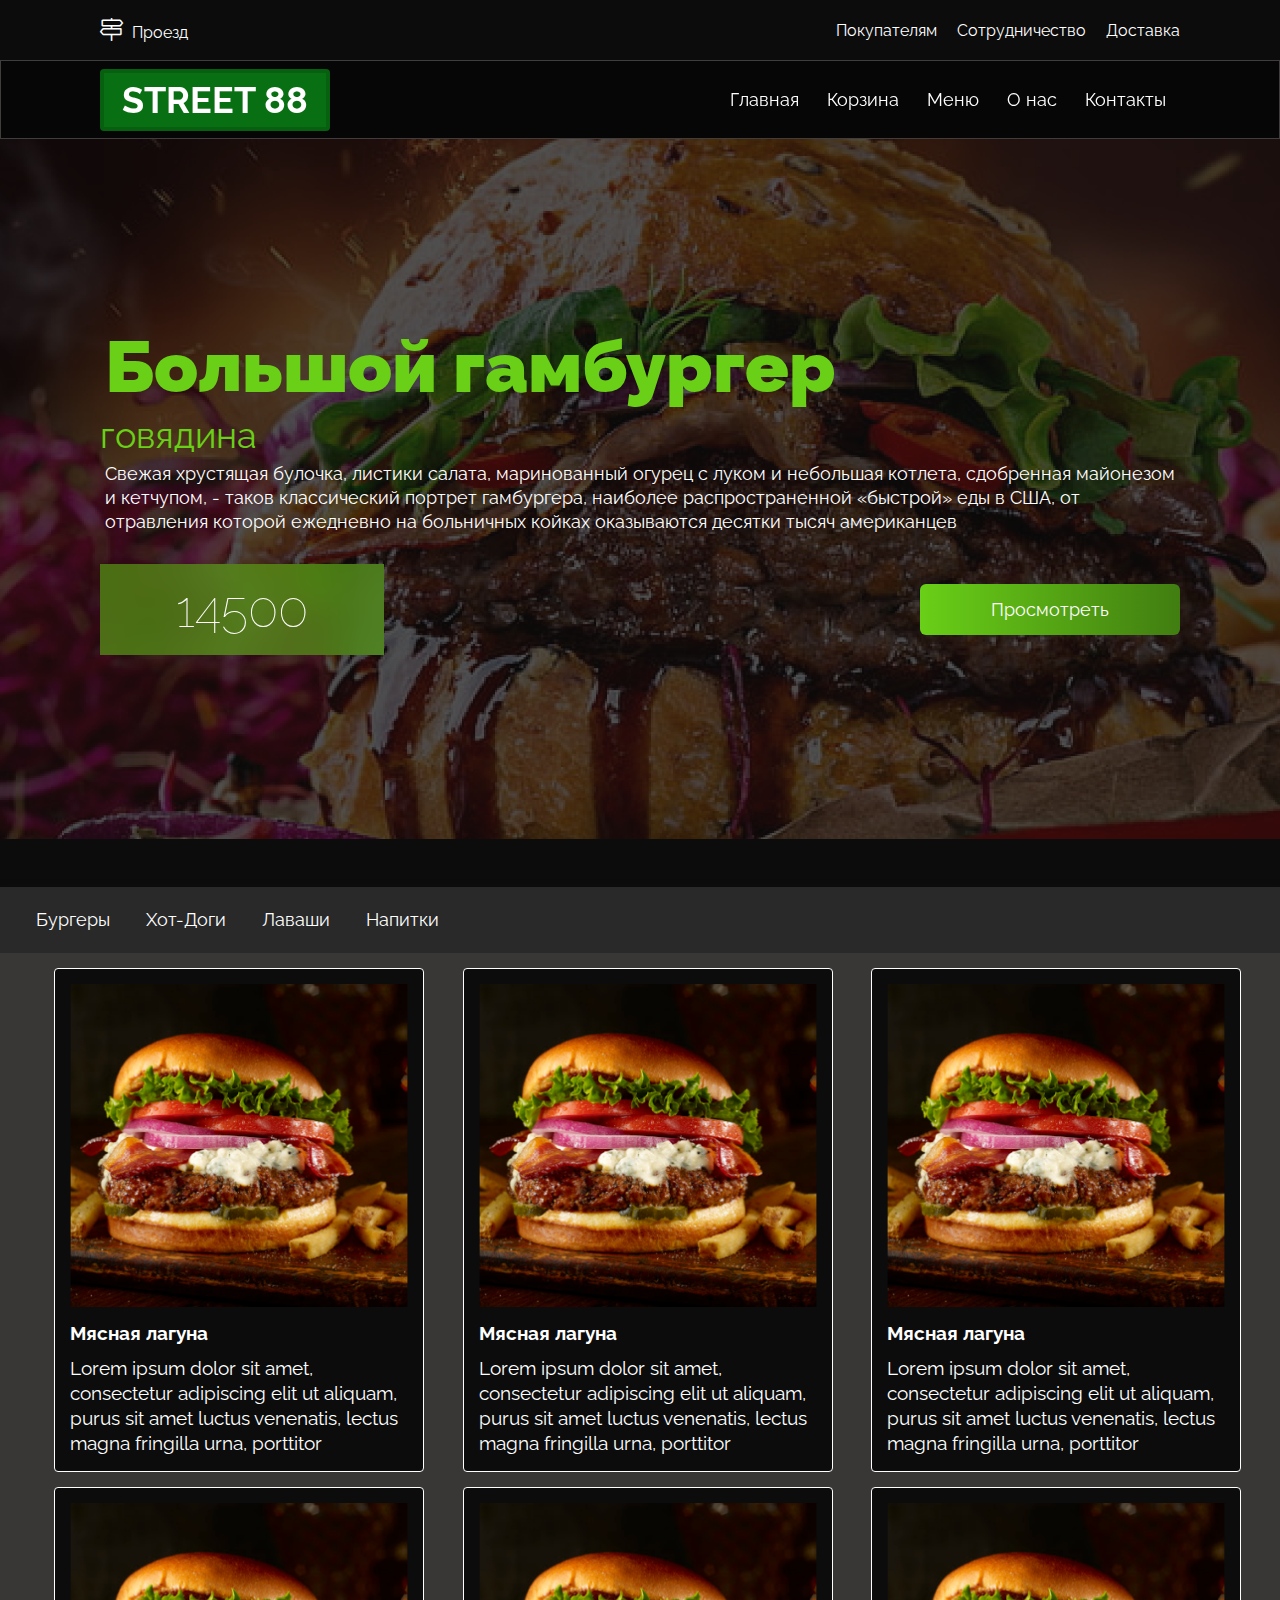
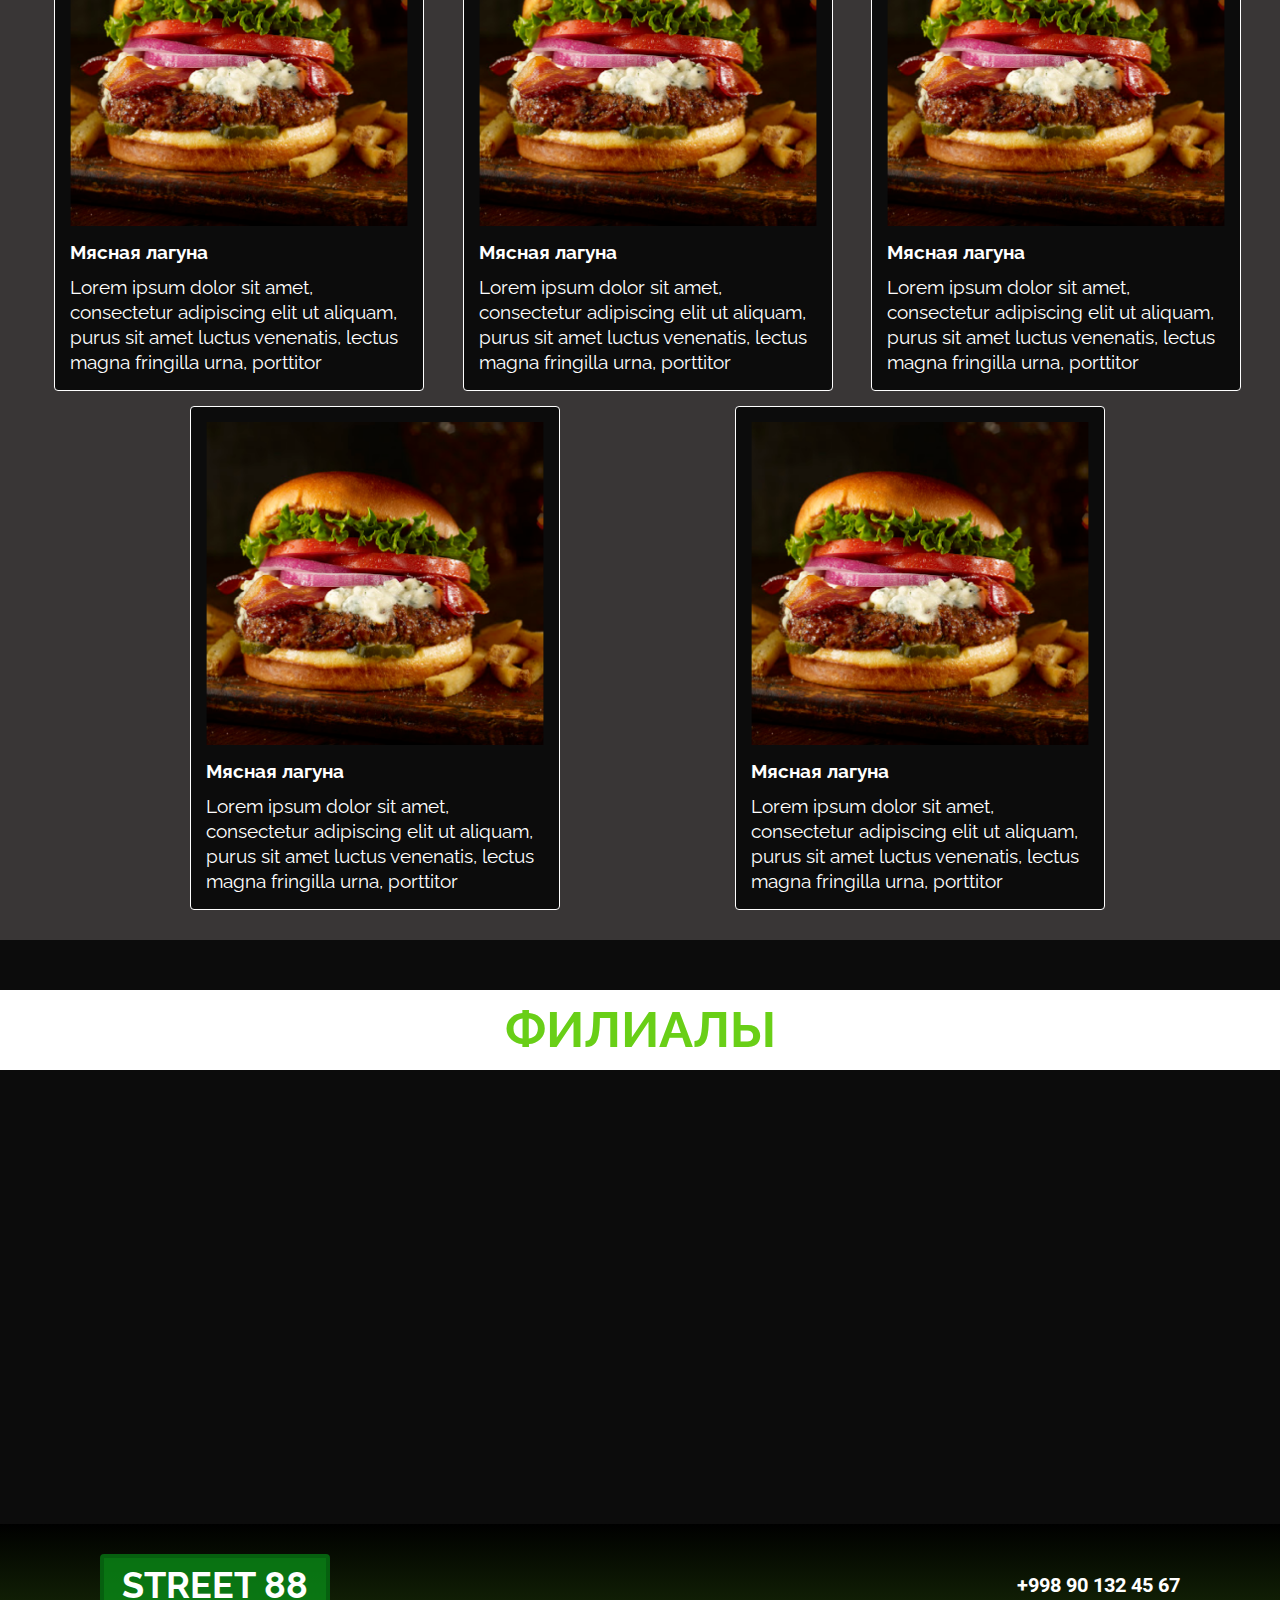
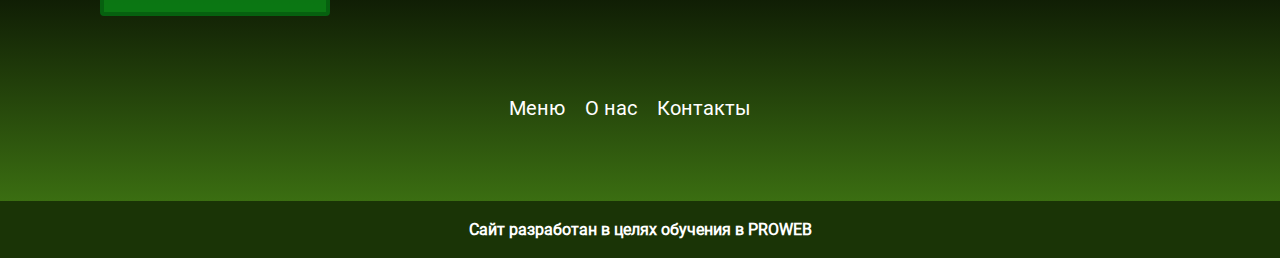
<file: index.html>
<!DOCTYPE html>
<html lang="en">
<head>
    <meta charset="UTF-8">
    <meta http-equiv="X-UA-Compatible" content="IE=edge">
    <meta name="viewport" content="width=device-width, initial-scale=1.0">
    <title>Street 88</title>
    <link rel="icon" href="images/icon-logo.png">
    <link rel="stylesheet" href="styles/all.min.css">
    <link rel="stylesheet" href="styles/style.css">
    <link rel="stylesheet" href="styles/media.css">
</head>
<body>
<header class="header">
        <div class="container">
          <div class="header__poster">
            <div class="header__poster-link">
                <a href=""><i class="fal fa-map-signs header__poster-icon"></i>
                <span class="header__poster-span">Проезд</span></a>
            </div>
            <div class="header__poster-links">
                <ul class="header__poster-direction">
                    <li><a href="" class="header__poster-delivery">Покупателям</a></li>
                    <li><a href="" class="header__poster-delivery">Сотрудничество</a></li>
                    <li><a href="" class="header__poster-delivery">Доставка</a></li>
                </ul>
            </div>
        </div>
    </div>
    <div class="header__nav">
        <div class="container">
            <div class="header__nav-content">
                <div class="header__nav-logo">
                    <a href=""><h2 class="logo">STREET 88</h2></a>
                </div>
                <div class="header__nav-menu">
                    <ul class="header__nav-list">
                        <li><a href="" class="header__nav-sections">Главная</a></li>
                        <li><a href="" class="header__nav-sections">Корзина</a></li>
                        <li><a href="" class="header__nav-sections">Меню</a></li>
                        <li><a href="about.html" class="header__nav-sections">О нас</a></li>
                        <li><a href="" class="header__nav-sections">Контакты</a></li>
                    </ul>
                </div>
            </div>
        </div>
    </div>
    <div class="header__content">
        <div class="container">
            <h1 class="header__content-title">
                Большой гамбургер
            </h1>
            <p class="header__content-recipe">говядина</p>
            <p class="header__content-description">
                Свежая хрустящая булочка, листики салата, маринованный огурец с луком и небольшая котлета, сдобренная майонезом и кетчупом, - таков классический портрет гамбургера, наиболее распространенной «быстрой» еды в США, от отравления которой ежедневно на больничных койках оказываются десятки тысяч американцев
            </p>
            <div class="header__content-items">
                <span class="header__content-price">14500</span>
                <div><a href="" class="header__content-btn">Просмотреть</a></div>
            </div>
        </div>
    </div>
</header>
<main class="main">
    <div class="main__list">
        <ul class="main__links">
            <li><a href="" class="main__link">Бургеры</a></li>
            <li><a href="" class="main__link">Хот-Доги</a></li>
            <li><a href="" class="main__link">Лаваши</a></li>
            <li><a href="" class="main__link">Напитки</a></li>
        </ul>
    </div>
    <div class="main__content">
            <div class="main__items">
                <div class="main__item">
                    <div class="main__item-card">
                        <img src="images/main-img1.png" alt="" class="main__item-img">
                        <a href=""><i class="fal fa-cart-plus main__item-icon"></i></a>
                    </div>
                    <h3 class="main__item-title">Мясная лагуна</h3>
                    <p class="main__item-description">Lorem ipsum dolor sit amet, consectetur adipiscing elit ut aliquam, purus sit amet luctus venenatis, lectus magna fringilla urna, porttitor</p>
                </div>
                <div class="main__item">
                    <div class="main__item-card">
                        <img src="images/main-img1.png" alt="" class="main__item-img">
                        <a href=""><i class="fal fa-cart-plus main__item-icon"></i></a>
                    </div>
                    <h3 class="main__item-title">Мясная лагуна</h3>
                    <p class="main__item-description">Lorem ipsum dolor sit amet, consectetur adipiscing elit ut aliquam, purus sit amet luctus venenatis, lectus magna fringilla urna, porttitor</p>
                </div>
                <div class="main__item">
                    <div class="main__item-card">
                        <img src="images/main-img1.png" alt="" class="main__item-img">
                        <a href=""><i class="fal fa-cart-plus main__item-icon"></i></a>
                    </div>
                    <h3 class="main__item-title">Мясная лагуна</h3>
                    <p class="main__item-description">Lorem ipsum dolor sit amet, consectetur adipiscing elit ut aliquam, purus sit amet luctus venenatis, lectus magna fringilla urna, porttitor</p>
                </div>
                <div class="main__item">
                    <div class="main__item-card">
                        <img src="images/main-img1.png" alt="" class="main__item-img">
                        <a href=""><i class="fal fa-cart-plus main__item-icon"></i></a>
                    </div>
                    <h3 class="main__item-title">Мясная лагуна</h3>
                    <p class="main__item-description">Lorem ipsum dolor sit amet, consectetur adipiscing elit ut aliquam, purus sit amet luctus venenatis, lectus magna fringilla urna, porttitor</p>
                </div>
                <div class="main__item">
                    <div class="main__item-card">
                        <img src="images/main-img1.png" alt="" class="main__item-img">
                        <a href=""><i class="fal fa-cart-plus main__item-icon"></i></a>
                    </div>
                    <h3 class="main__item-title">Мясная лагуна</h3>
                    <p class="main__item-description">Lorem ipsum dolor sit amet, consectetur adipiscing elit ut aliquam, purus sit amet luctus venenatis, lectus magna fringilla urna, porttitor</p>
                </div>
                <div class="main__item">
                    <div class="main__item-card">
                        <img src="images/main-img1.png" alt="" class="main__item-img">
                        <a href=""><i class="fal fa-cart-plus main__item-icon"></i></a>
                    </div>
                    <h3 class="main__item-title">Мясная лагуна</h3>
                    <p class="main__item-description">Lorem ipsum dolor sit amet, consectetur adipiscing elit ut aliquam, purus sit amet luctus venenatis, lectus magna fringilla urna, porttitor</p>
                </div>
                <div class="main__item">
                    <div class="main__item-card">
                        <img src="images/main-img1.png" alt="" class="main__item-img">
                        <a href=""><i class="fal fa-cart-plus main__item-icon"></i></a>
                    </div>
                    <h3 class="main__item-title">Мясная лагуна</h3>
                    <p class="main__item-description">Lorem ipsum dolor sit amet, consectetur adipiscing elit ut aliquam, purus sit amet luctus venenatis, lectus magna fringilla urna, porttitor</p>
                </div>
                <div class="main__item">
                    <div class="main__item-card">
                        <img src="images/main-img1.png" alt="" class="main__item-img">
                        <a href=""><i class="fal fa-cart-plus main__item-icon"></i></a>
                    </div>
                    <h3 class="main__item-title">Мясная лагуна</h3>
                    <p class="main__item-description">Lorem ipsum dolor sit amet, consectetur adipiscing elit ut aliquam, purus sit amet luctus venenatis, lectus magna fringilla urna, porttitor</p>
                </div>
            </div>
    </div>
    <div class="main__branch">
        <h2 class="main__title">ФИЛИАЛЫ</h2>
    </div>
        <div class="main__location">
            <iframe class="main__map" src="https://www.google.com/maps/embed?pb=!1m14!1m8!1m3!1d11987.092773644843!2d69.28801527934571!3d41.31379742219225!3m2!1i1024!2i768!4f13.1!3m3!1m2!1s0x0%3A0x2f977e6f6b98ad7!2sStreet77!5e0!3m2!1sru!2s!4v1650744358872!5m2!1sru!2s" width="600" height="450" style="border:0;" allowfullscreen="" loading="lazy" referrerpolicy="no-referrer-when-downgrade"></iframe>
        </div>
</main>
<footer class="footer">
  <div class="container">  
    <div class="footer__logo-number">
        <a href=""><h2 class="footer__logo logo">STREET 88</h2></a>
        <a href="tel:998901234567" class="footer__number">+998 90 132 45 67 </a>
    </div>
    <div class="footer__menu">
        <ul class="footer__list">
            <li class=""><a href="" class="footer__link">Меню</a></li>
            <li class=""><a href="about.html" class="footer__link">О нас</a></li>
            <li class=""><a href="" class="footer__link">Контакты</a></li>
        </ul>
    </div>
</div>
</footer>
<div class="proweb">
    <h3 class="proweb__title">Сайт разработан в целях обучения в PROWEB</h3>
</div>
</body>
</html>
</file>
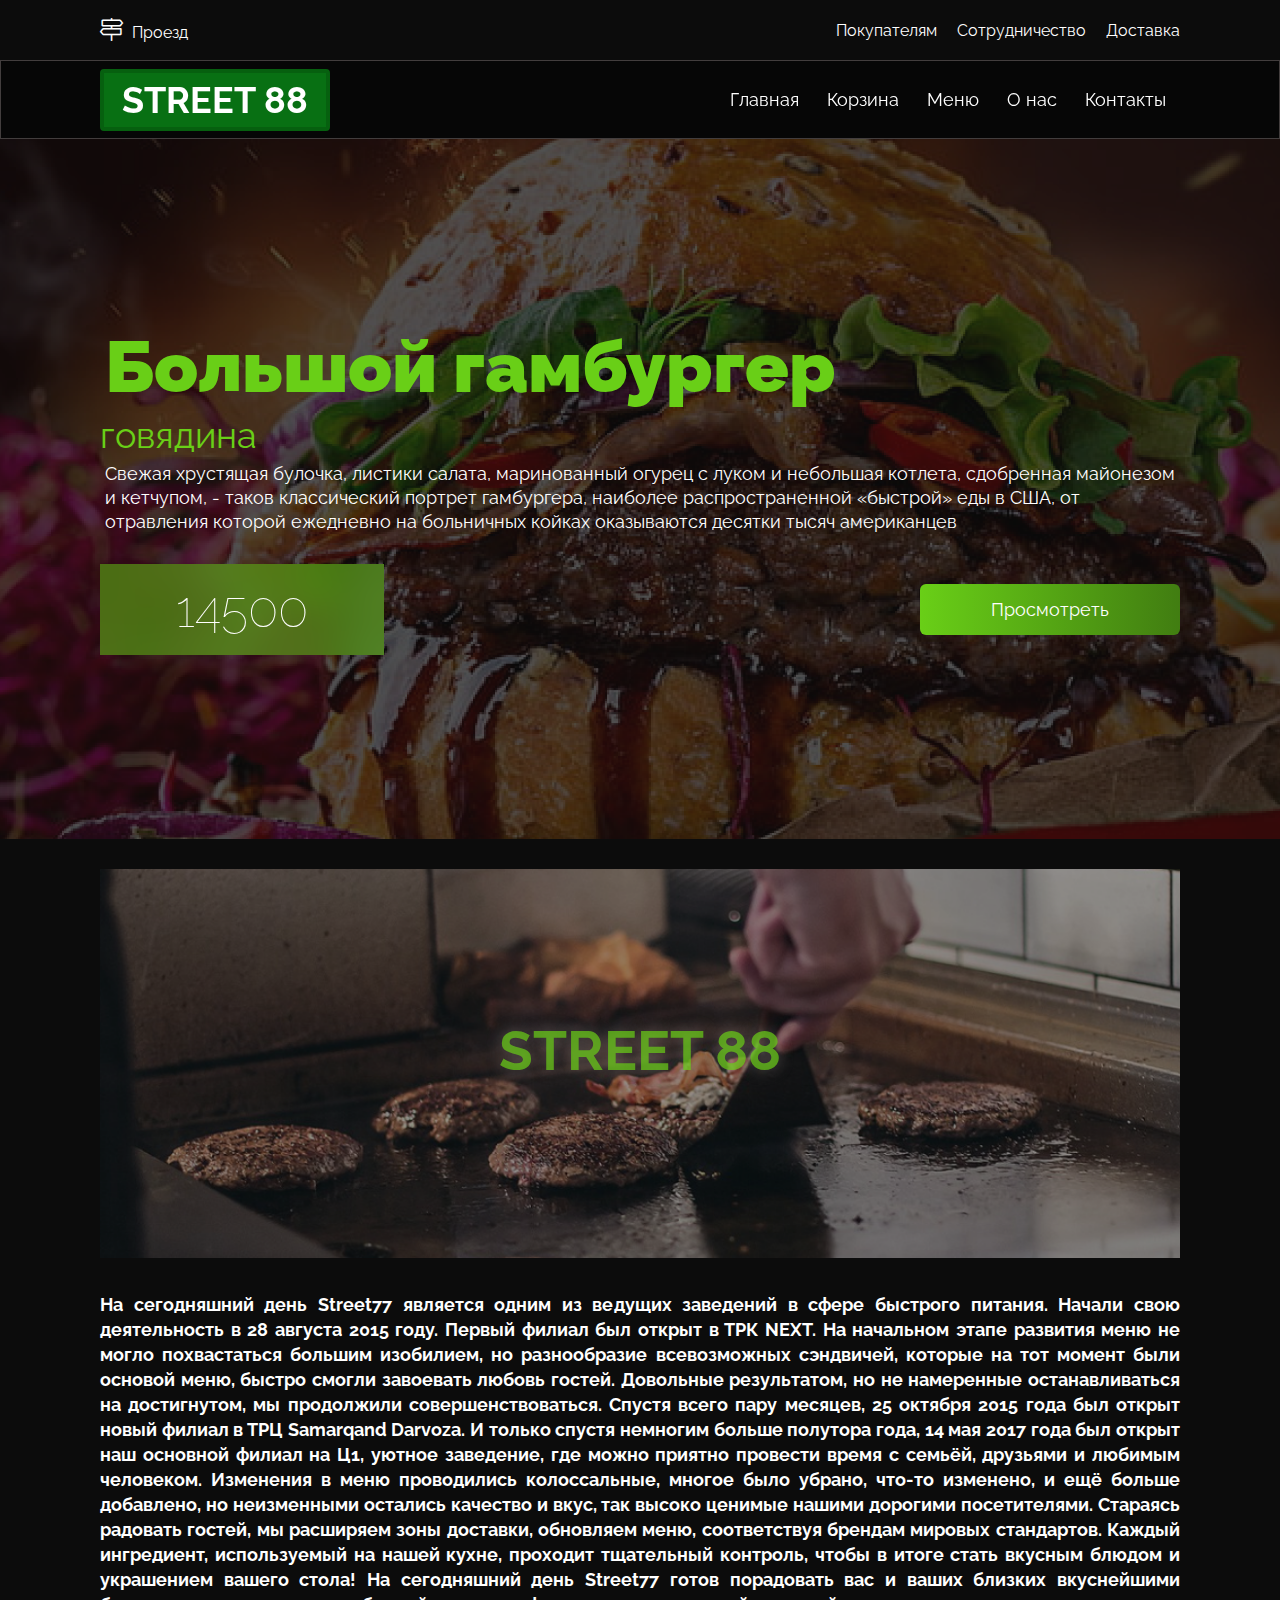
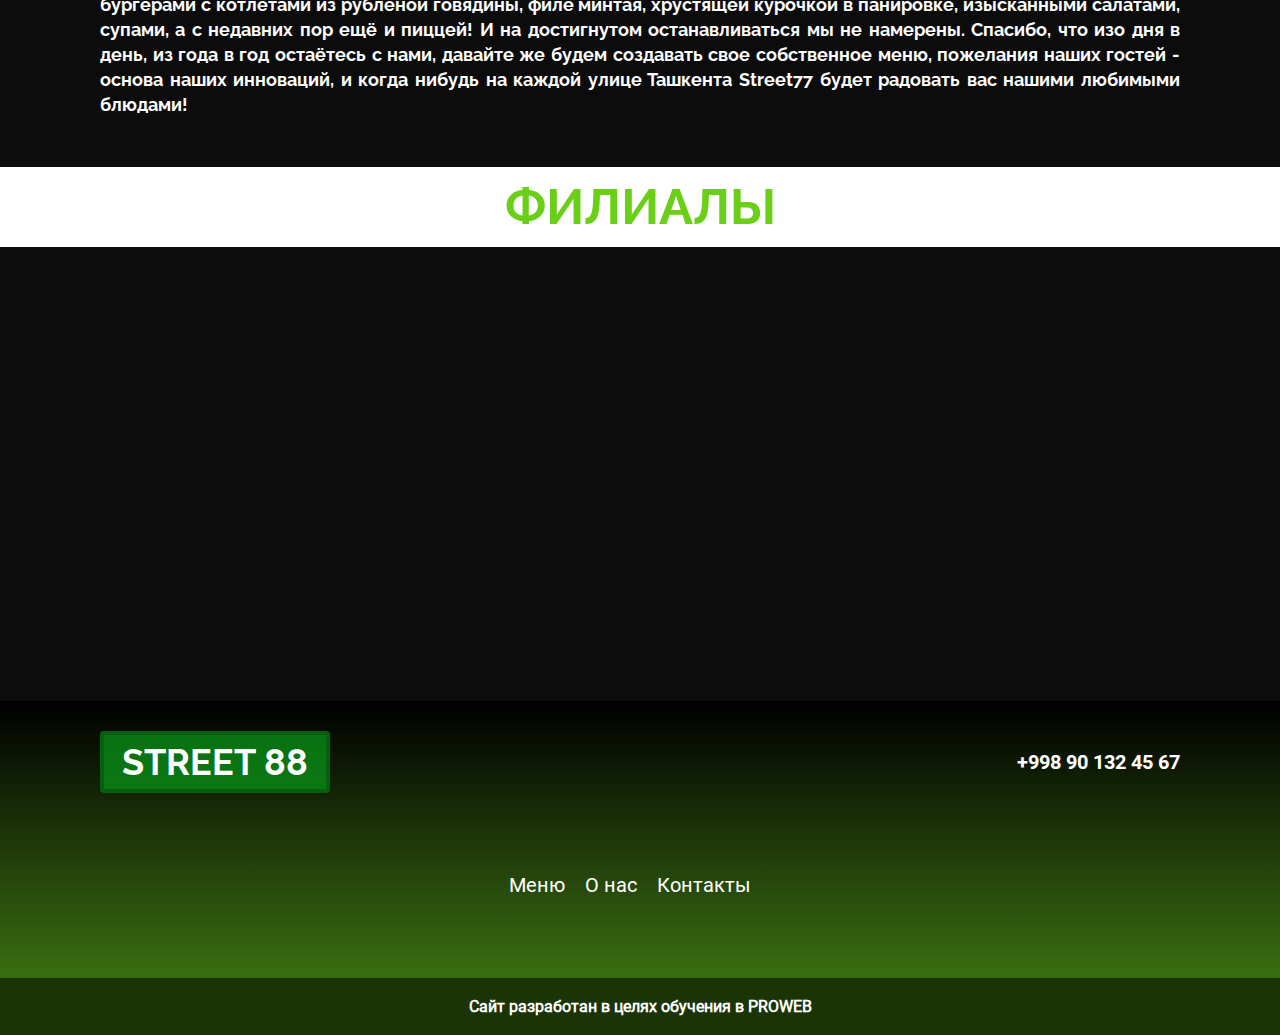
<file: about.html>
<!DOCTYPE html>
<html lang="en">
<head>
    <meta charset="UTF-8">
    <meta http-equiv="X-UA-Compatible" content="IE=edge">
    <meta name="viewport" content="width=device-width, initial-scale=1.0">
    <title>Street 88</title>
    <link rel="icon" href="images/icon-logo.png">
    <link rel="stylesheet" href="styles/all.min.css">
    <link rel="stylesheet" href="styles/style.css">
    <link rel="stylesheet" href="styles/media.css">
</head>
<body>
    <header class="header">
        <div class="container">
          <div class="header__poster">
            <div class="header__poster-link">
                <a href=""><i class="fal fa-map-signs header__poster-icon"></i>
                <span class="header__poster-span">Проезд</span></a>
            </div>
            <div class="header__poster-links">
                <ul class="header__poster-direction">
                    <li><a href="" class="header__poster-delivery">Покупателям</a></li>
                    <li><a href="" class="header__poster-delivery">Сотрудничество</a></li>
                    <li><a href="" class="header__poster-delivery">Доставка</a></li>
                </ul>
            </div>
        </div>
    </div>
    <div class="header__nav">
        <div class="container">
            <div class="header__nav-content">
                <div class="header__nav-logo">
                    <a href=""><h2 class="logo">STREET 88</h2></a>
                </div>
                <div class="header__nav-menu">
                    <ul class="header__nav-list">
                        <li><a href="index.html" class="header__nav-sections">Главная</a></li>
                        <li><a href="" class="header__nav-sections">Корзина</a></li>
                        <li><a href="" class="header__nav-sections">Меню</a></li>
                        <li><a href="" class="header__nav-sections">О нас</a></li>
                        <li><a href="" class="header__nav-sections">Контакты</a></li>
                    </ul>
                </div>
            </div>
        </div>
    </div>
    <div class="header__content">
        <div class="container">
            <h1 class="header__content-title">
                Большой гамбургер
            </h1>
            <p class="header__content-recipe">говядина</p>
            <p class="header__content-description">
                Свежая хрустящая булочка, листики салата, маринованный огурец с луком и небольшая котлета, сдобренная майонезом и кетчупом, - таков классический портрет гамбургера, наиболее распространенной «быстрой» еды в США, от отравления которой ежедневно на больничных койках оказываются десятки тысяч американцев
            </p>
            <div class="header__content-items">
                <span class="header__content-price">14500</span>
                <div><a href="" class="header__content-btn">Просмотреть</a></div>
            </div>
        </div>
    </div>
</header>
<main class="main">
    <div class="container">
        <div class="main__about">
            <div class="main__about-image">
                <img src="images/about-img.png" alt="" class="main__about-img">
                <h3 class="main__about-title">street 88</h3>
            </div>
            <p class="main__about-description">На сегодняшний день Street77 является одним из ведущих заведений в сфере быстрого питания. Начали свою деятельность в 28 августа 2015 году. Первый филиал был открыт в ТРК NEXT. На начальном этапе развития  меню не могло похвастаться большим изобилием, но  разнообразие всевозможных сэндвичей, которые на тот момент были основой меню, быстро смогли завоевать любовь гостей. Довольные результатом, но не намеренные останавливаться на достигнутом, мы продолжили совершенствоваться. Спустя всего пару месяцев, 25 октября 2015 года был открыт новый филиал в ТРЦ Samarqand Darvoza. И только спустя немногим больше полутора года, 14 мая 2017 года был открыт наш основной филиал на Ц1, уютное заведение, где можно приятно провести время с семьёй, друзьями и любимым человеком. Изменения в меню проводились колоссальные, многое было убрано, что-то изменено, и ещё больше добавлено, но неизменными остались качество и вкус, так высоко ценимые нашими дорогими посетителями. Стараясь радовать гостей, мы расширяем зоны доставки, обновляем меню, соответствуя брендам мировых стандартов. Каждый ингредиент, используемый на нашей кухне, проходит тщательный контроль, чтобы в итоге стать вкусным блюдом и украшением вашего стола! На сегодняшний день Street77 готов порадовать вас и ваших близких вкуснейшими бургерами с котлетами из рубленой говядины, филе минтая, хрустящей курочкой в панировке, изысканными салатами, супами, а с недавних пор ещё и пиццей! И на достигнутом останавливаться мы не намерены. Спасибо, что изо дня в день, из года в год остаётесь с нами, давайте же будем создавать свое собственное меню, пожелания наших гостей - основа наших инноваций, и когда нибудь на каждой улице Ташкента Street77 будет радовать вас нашими любимыми блюдами!</p>
        </div>
    </div>
    <div class="main__branch">
        <h2 class="main__title">ФИЛИАЛЫ</h2>
    </div>
        <div class="main__location">
            <iframe class="main__map" src="https://www.google.com/maps/embed?pb=!1m14!1m8!1m3!1d11987.092773644843!2d69.28801527934571!3d41.31379742219225!3m2!1i1024!2i768!4f13.1!3m3!1m2!1s0x0%3A0x2f977e6f6b98ad7!2sStreet77!5e0!3m2!1sru!2s!4v1650744358872!5m2!1sru!2s" width="600" height="450" style="border:0;" allowfullscreen="" loading="lazy" referrerpolicy="no-referrer-when-downgrade"></iframe>
        </div>
</main>
<footer class="footer">
  <div class="container">  
    <div class="footer__logo-number">
        <a href=""><h2 class="logo">STREET 88</h2></a>
        <a href="tel:998901234567" class="footer__number">+998 90 132 45 67 </a>
    </div>
    <div class="footer__menu">
        <ul class="footer__list">
            <li class=""><a href="" class="footer__link">Меню</a></li>
            <li class=""><a href="" class="footer__link">О нас</a></li>
            <li class=""><a href="" class="footer__link">Контакты</a></li>
        </ul>
    </div>
</div>
</footer>
<div class="proweb">
    <h3 class="proweb__title">Сайт разработан в целях обучения в PROWEB</h3>
</div>
</body>
</html>
</file>
<file: styles/style.css>
@import 'fonts.css';
* {
    margin: 0;
    padding: 0;
    box-sizing: border-box;
    text-decoration: none;
    list-style: none;
}
:root {
    --green: #69CF17;
    --black: #0C0C0C;
    --white: #FFFFFF;
}
body {
    background: var(--black);
}
.container {
    max-width: 1110px;
    width: 100%;
    margin: 0 auto;
    padding: 0 15px;
}

/* HEADER START */

.header__poster {
    background: var(--black);
    display: flex;
    justify-content: space-between;
    padding: 18px 0;
    align-items: center;
}
.header__poster-direction {
    display: flex;
    align-items: center;
}
.header__poster-icon {
    font-size: 23px;
    color: var(--white);
    margin-right: 5px;
}
.header__poster-span {
    color: var(--white);
    font-size: 16px;
    line-height: 19px;
    font-family: 'RR';
}
.header__poster-delivery {
    color: var(--white);
    text-align: right;
    font-size: 16px;
    line-height: 19px;
    font-family: 'RR';
    margin-left: 20px; 
}
.header__nav {
    background: rgba(0, 0, 0, 0.5);
    border: 1px solid rgba(125, 115, 115, 0.5);
    backdrop-filter: blur(15px);
}
.header__nav-content {
    display: flex;
    justify-content: space-between;
    align-items: center;
}
.logo {
    color: var(--white);
    line-height: 30px;
    font-size: 36px;
    font-family: 'RB';
    background: rgba(10, 148, 24, 0.75);
    border: 4px solid #06600F;
    box-sizing: border-box;
    border-radius: 4px;
    padding: 12px 18px;
}
.header__nav-list {
    display: flex;
}
.header__nav-sections {
    display: block;
    color: var(--white);
    line-height: 21px;
    font-size: 18px;
    font-family: 'RR';
    transition: 0.5s;
    padding: 28px 14px;
}
.header__nav-sections:hover {
    background: rgba(105, 207, 23, 0.75);
}
.header__content {
    background: url('../images/header-bg.png') no-repeat center center /cover;
    height: 700px;
    display: flex;
    align-items: center;
    flex-wrap: wrap;
}
.header__content-title {
    color: var(--green);
    line-height: 85px;
    font-size: 72px;
    font-family: 'RBL';
    margin-left: 5px;
    margin-bottom: 18px;
}
.header__content-recipe {
    color: var(--green);
    line-height: 17px;
    font-size: 36px;
    font-family: 'RR';
}
.header__content-description {
    color: var(--white);
    line-height: 24px;
    font-size: 18px;
    font-family: 'RR';
    margin-top: 18px;
    margin-left: 5px;
}
.header__content-items {
    display: flex;
    justify-content: space-between;
    margin-top: 30px;
    align-items: center;
}
.header__content-price {
    color: var(--white);
    line-height: 25px;
    font-size: 50px;
    font-family: 'RT';
    padding: 33px 76px;
    background: rgba(105, 207, 23, 0.5);
    backdrop-filter: blur(18px);
}
.header__content-btn {
    color: var(--white);
    line-height: 21px;
    font-size: 18px;
    font-family: 'RR';
    padding: 15px 71px;
    background: linear-gradient(90deg, #69CF17 0%, #417D11 100%);
    border-radius: 6px;
    text-align: center;
}
/* HEADER END */

/* MAIN START */

.main__list {
    background: #292929;
    box-shadow: 0px 1px 8px rgba(17, 17, 17, 0.3);
}
.main__links {
    display: flex;
    margin-top: 48px;
}
.main__link {
    display: block;
    color: var(--white);
    font-size: 18px;
    line-height: 24px;
    font-family: 'RR';
    padding: 21px 0;
    margin-left: 36px;
    position: relative;
}
.main__link::after {
    content: '';
    display: block;
    background: #FFFFFF;
    height: 1px;
    width: 0;
    position: absolute;
    bottom: 0;
    transition: 0.2s;
}
.main__link:hover::after{
    width: 100%;
    
}
.main__content {
    background: #393636;
    padding: 15px;
}
.main__items {
    display: flex;
    flex-wrap: wrap;
    justify-content: space-between;
    
}
.main__item:nth-of-type(1) {
    margin-top: 0; 
}
.main__item:nth-of-type(2) {
    margin-top: 0; 
}
.main__item:nth-of-type(3) {
    margin-top: 0; 
}
.main__item:nth-of-type(4) {
    margin-top: 0; 
}
.main__item {
    background: var(--black);
    border: 1px solid var(--white);
    border-radius: 4px;
    max-width: 370px;
    width: 100%;
    transition: .5s;
    padding: 15px;
    margin-right: 30px;
    overflow: hidden;
    margin: 15px;
}
.main__item-title {
    color: var(--white);
    line-height: 15px;
    font-size: 19px;
    font-family: 'RB';
    margin-top: 15px;
    margin-bottom: 15px;
}
.main__item-description {
    color: var(--white);
    line-height: 25px;
    font-size: 19px;
    font-family: 'RR';
}
.main__item-card {
    position: relative;
    /* overflow: hidden; */
}
.main__item-icon {
    position: absolute;
    top: -100%;
    width: 100%;
    height: 100%;
    color: var(--white);
    font-size: 62px;
    background: rgba(105, 207, 23, 0.9);
    transition: 0.5s;
    display: flex;
    align-items: center;
    justify-content: center;
    opacity: 0;
}
.main__item-card:hover .main__item-icon {
    top: 0;
    opacity: 1;
}
.main__branch {
    background: var(--white);
    margin-top: 50px;
}
.main__title {
    color: var(--green);
    line-height: 40px;
    font-size: 50px;
    font-family: 'RB';
    padding: 20px 0;
    text-align: center;
}
.main__map {
    width: 100%;
}
.main__item-img {
    width: 100%;
}

/* MAIN END */

/* FOOTER START */

.footer {
    background: linear-gradient(180deg, #000000 0%, rgba(105, 207, 23, 0.5) 100%);
}
.footer__logo-number {
    display: flex;
    justify-content: space-between;
    padding-top: 30px;
    align-items: center;
}
.footer__number {
    color: var(--white);
    line-height: 23px;
    font-size: 20px;
    font-family: 'RoB';
    text-align: right;
}
.footer__menu {
    display: flex;
    justify-content: center;
    align-items: center;
}
.footer__list {
    display: flex;
    margin: 81px 0;
}
.footer__link {
    color: var(--white);
    font-size: 20px;
    line-height: 23px;
    font-family: 'RoR';
    margin-right: 20px;
}

/* FOOTER END */
.proweb {
    background: #1A3406;
}
.proweb__title {
    color: var(--white);
    line-height: 19px;
    font-size: 16px;
    font-family: 'RoR';
    padding: 19px 0;
    text-align: center;
}

/* ABOUT PAGE */
/* MAIN START */

.main__about-img {
    margin-top: 30px;
    width: 100%;
}
.main__about-image {
    position: relative;
}
.main__about-title {
    color: rgba(105, 207, 23, 0.7);
    text-shadow: 0px 0px 15px rgba(191, 171, 171, 0.4);    
    text-transform: uppercase;
    line-height: 65px;
    font-size: 55px;    
    font-family: 'RB';
    position: absolute;
    display: flex;
    align-items: center;
    justify-content: center;
    top: 0;
    width: 100%;
    height: 100%;
}
.main__about-description {
    color: var(--white);
    color: #FFFFFF;
    text-align: justify;
    line-height: 25px;
    font-size: 18px;
    font-family: 'RB';
    margin: 30px 0;
    width: 100%;
}
/* MAIN END */
</file>
<file: styles/media.css>
@media(max-width: 1630px) {
    .main__items {
        display: flex;
        justify-content: space-evenly;
    }
    .main__item {
        margin-right: 0px;
        margin-top: 0;
    }
}
@media(max-width: 1510px) {
    .main__item {
        margin-right: 0px;
    }
    .main__items {
        display: flex;
        justify-content: space-evenly;
    }
}
@media(max-width: 1184px) {
    .main__content {
        background: linear-gradient(180deg, #000000 0%, rgba(105, 207, 23, 0.5) 100%);
    }
}
@media(max-width: 800px) {
    .header__nav-content {
        display: flex;
        flex-wrap: wrap;
        justify-content: center;
        margin-top: 15px;
    }
}
@media(max-width: 620px) {
    .header__content-items {
        display: flex;
        flex-direction: column;
    }
    .header__content-btn {
        display: block;
        margin-top: 15px;
    }
    .header__poster {
        flex-wrap: wrap;
        justify-content: center;
    }
    .header__poster-link {
        margin-bottom: 10px;
    }
    .main__about-description {
        font-size: 16px;
    }
    .header__content-description {
        font-size: 16px;
    }
}
@media(max-width: 450px) {
    .footer__logo-number {
        flex-wrap: wrap;
        justify-content: center;
    }
    .footer__number {
        margin-top: 15px;
    }
    .header__nav-list {
        flex-wrap: wrap;
        justify-content: center;
    }
    .main__links {
        justify-content: center;
        flex-wrap: wrap;
        margin-right: 30px;
    }
    .main__item {
        margin-right: 15px;
    }
    .main__item-img {
        width: 100%; 
    }
    .main__item {
        width: 100%;
    }
}
@media(max-width: 400px) {
    .header__content-title {
        font-size: 65px;
    }
    .header__nav-sections {
        padding: 20px 14px;
    }
    .header__poster-delivery {
        margin-left: 10px;
    }
}
</file>
